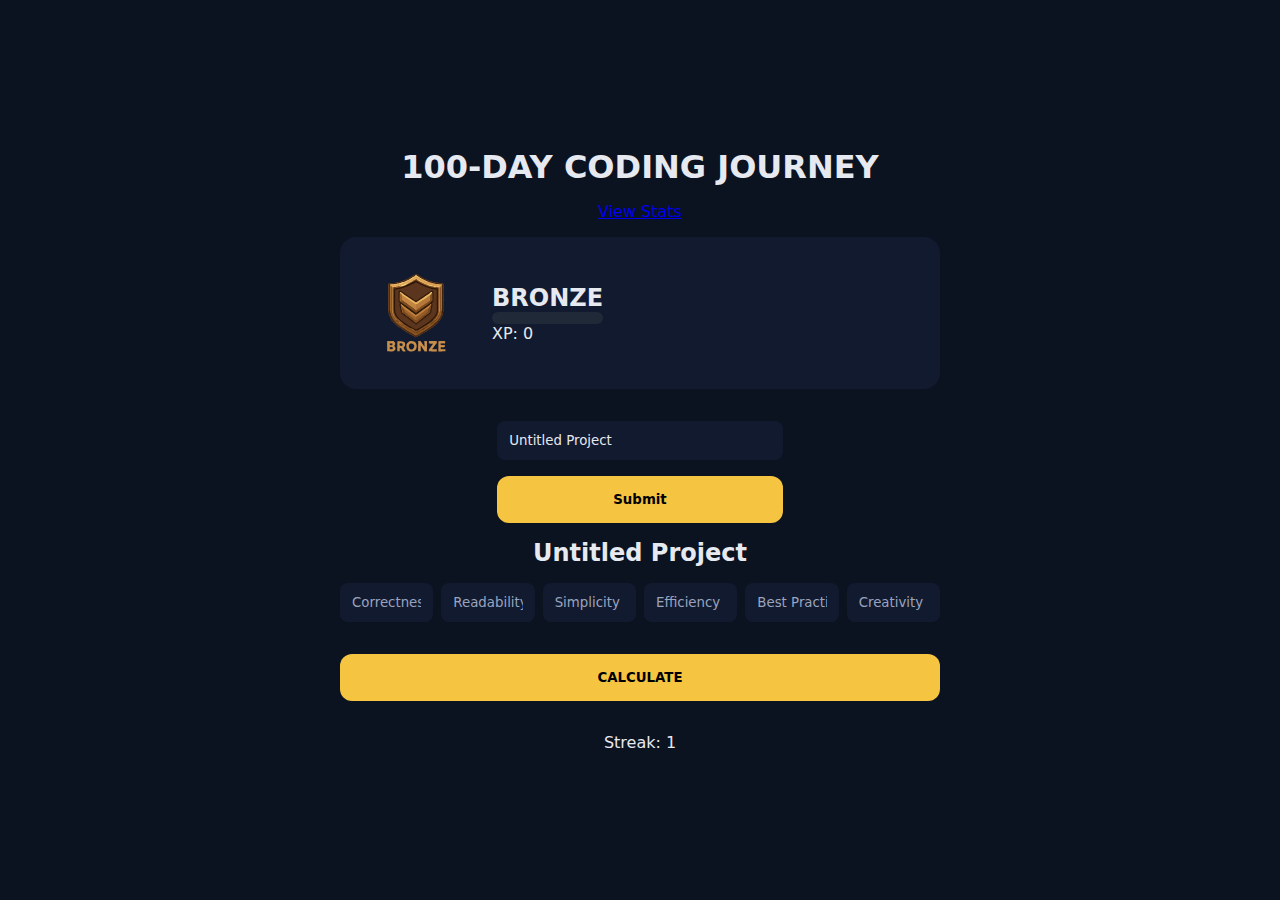
<file: index.html>
<!DOCTYPE html>
<html lang="en">
  <head>
    <meta charset="UTF-8" />
    <meta name="viewport" content="width=device-width, initial-scale=1" />
    <title>100-Day Coding Journey</title>

    <link rel="stylesheet" href="css/style.css" />
  </head>
  <body>
    <main class="app">
      <h1 id="name">100-DAY CODING JOURNEY</h1>
      <nav class="main-nav">
        <a href="history.html">View Stats</a>
      </nav>

      <!-- RANK HEADER -->
      <header class="rank-panel">
        <img id="rankIcon" class="rank-icon" />
        <div>
          <h2 id="rankLabel">BRONZE</h2>
          <div class="xp-container">
            <div id="xpBar" class="xp-bar"></div>
          </div>
          <p>XP: <span id="xp">0</span></p>
        </div>
      </header>

      <!-- PROJECT -->
      <div class="project-input-group">
        <input id="projectInput" placeholder="Project name" />
        <button id="projectSubmit">Submit</button>
      </div>
      <h2 id="projectName"></h2>

      <!-- INPUTS -->
      <section class="grades">
        <input type="number" class="score" placeholder="Correctness" />
        <input type="number" class="score" placeholder="Readability" />
        <input type="number" class="score" placeholder="Simplicity " />
        <input type="number" class="score" placeholder="Efficiency" />
        <input type="number" class="score" placeholder="Best Practices" />
        <input type="number" class="score" placeholder="Creativity" />
      </section>

      <button id="calculate">CALCULATE</button>

      <!-- RESULT -->
      <section id="results"></section>

      <!-- BADGES & STREAK -->
      <section class="meta">
        <p>Streak: <span id="streak"></span></p>
      </section>
    </main>
    <script type="module" src="js/app.js"></script>
  </body>
</html>
</file>
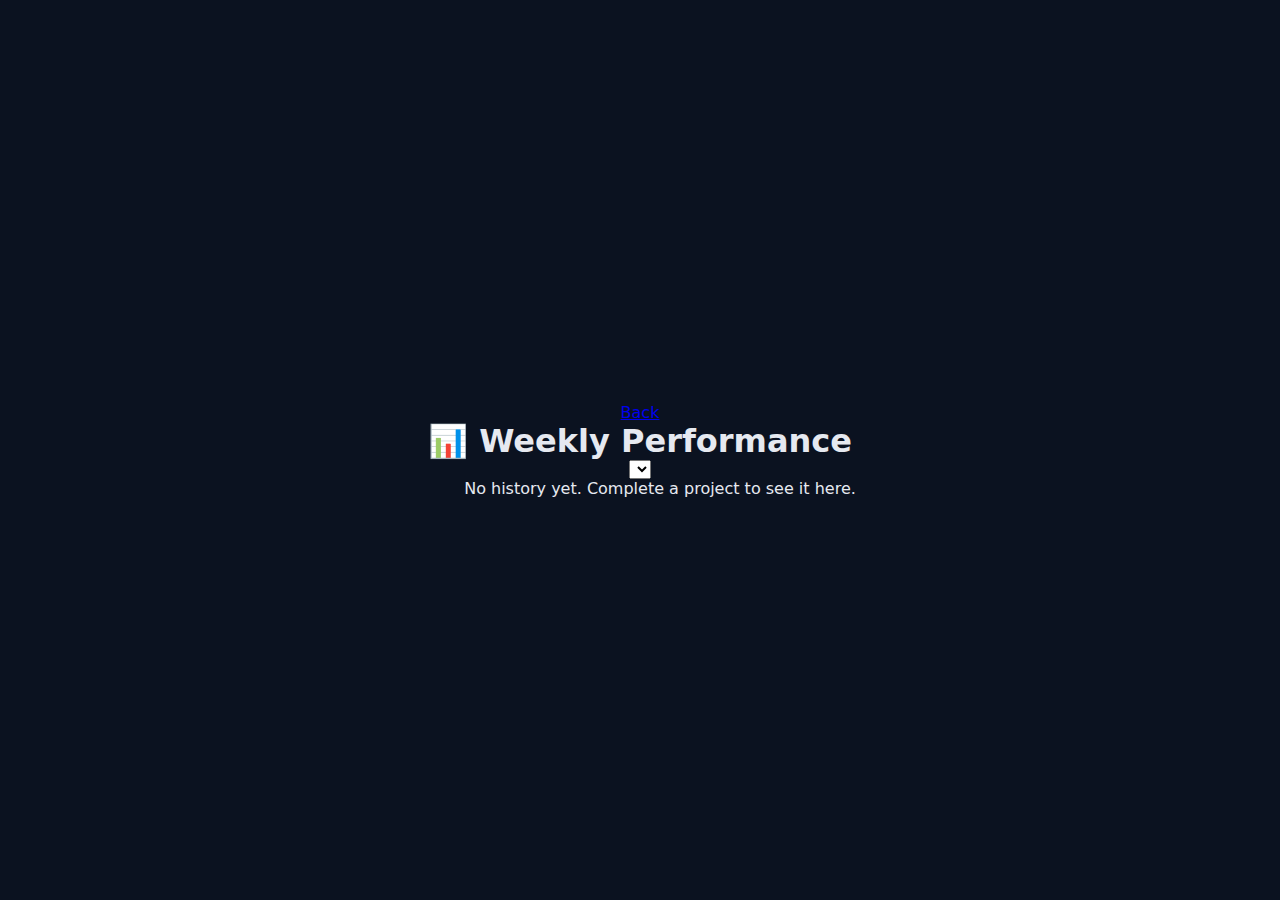
<file: history.html>
<!DOCTYPE html>
<html lang="en">
  <head>
    <meta charset="UTF-8" />
    <meta name="viewport" content="width=device-width, initial-scale=1.0" />
    <title>Grade History</title>
    <link rel="stylesheet" href="css/style.css" />
  </head>
  <body>
    <nav class="main-nav">
      <a href="index.html">Back</a>
    </nav>

    <h1>📊 Weekly Performance</h1>

    <select id="weekFilter"></select>

    <section id="summaryCards"></section>

    <ul id="historyList"></ul>

    <script type="module" src="js/history.js"></script>
  </body>
</html>
</file>
<file: css/style.css>
@import "./base.css";
@import "./layout.css";
@import "./components.css";
@import "./animations.css";
</file>
